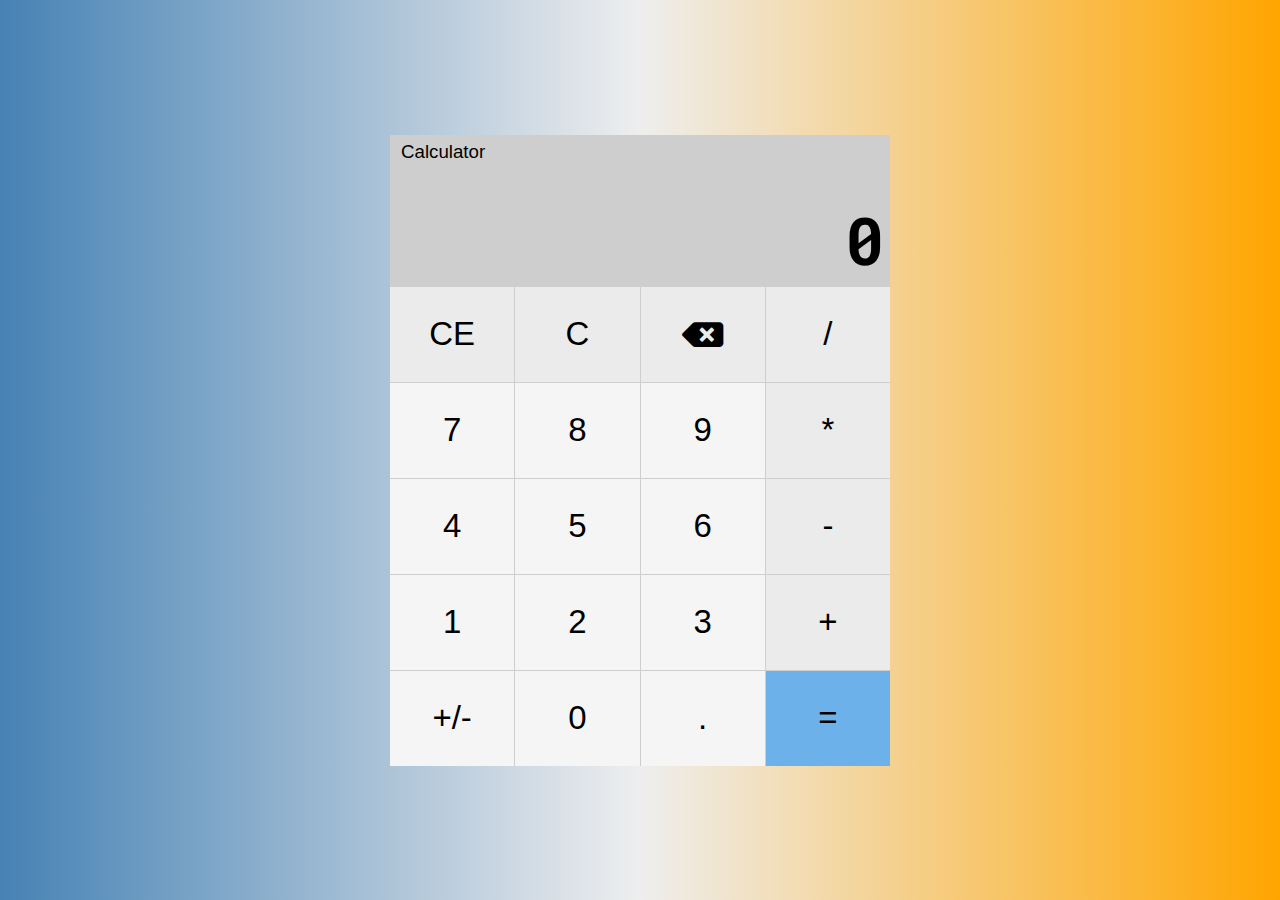
<file: calculator/index.html>
<!DOCTYPE html>
<html lang="en">
  <head>
    <meta charset="UTF-8" />
    <meta http-equiv="X-UA-Compatible" content="IE=edge" />
    <meta name="viewport" content="width=device-width, initial-scale=1.0" />
    <title>Calculator</title>
    <link
      rel="stylesheet"
      href="https://cdnjs.cloudflare.com/ajax/libs/font-awesome/5.15.3/css/all.min.css"
      referrerpolicy="no-referrer"
    />
    <link rel="stylesheet" href="main.css" />
    <script src="main.js" defer></script>
  </head>
  <body>
    <main class="container">
      <header class="header">
        <h1>Calculator</h1>
      </header>
      <section class="display">
        <div class="previousvalue"></div>
        <input type="text" class="currentvalue" value="0" readonly />
      </section>

      <button class="clearEntry function">CE</button>
      <button class="clear function">C</button>
      <button class="delete function">
        <i class="fas fa-backspace"></i>
      </button>
      <button class="operator divide function">/</button>

      <button class="number">7</button>
      <button class="number">8</button>
      <button class="number">9</button>
      <button class="operator function">*</button>

      <button class="number">4</button>
      <button class="number">5</button>
      <button class="number">6</button>
      <button class="operator function">-</button>

      <button class="number">1</button>
      <button class="number">2</button>
      <button class="number">3</button>
      <button class="operator function">+</button>

      <button class="signChange">+/-</button>
      <button class="number">0</button>
      <button class="number">.</button>
      <button class="equals">=</button>
    </main>
  </body>
</html>
</file>
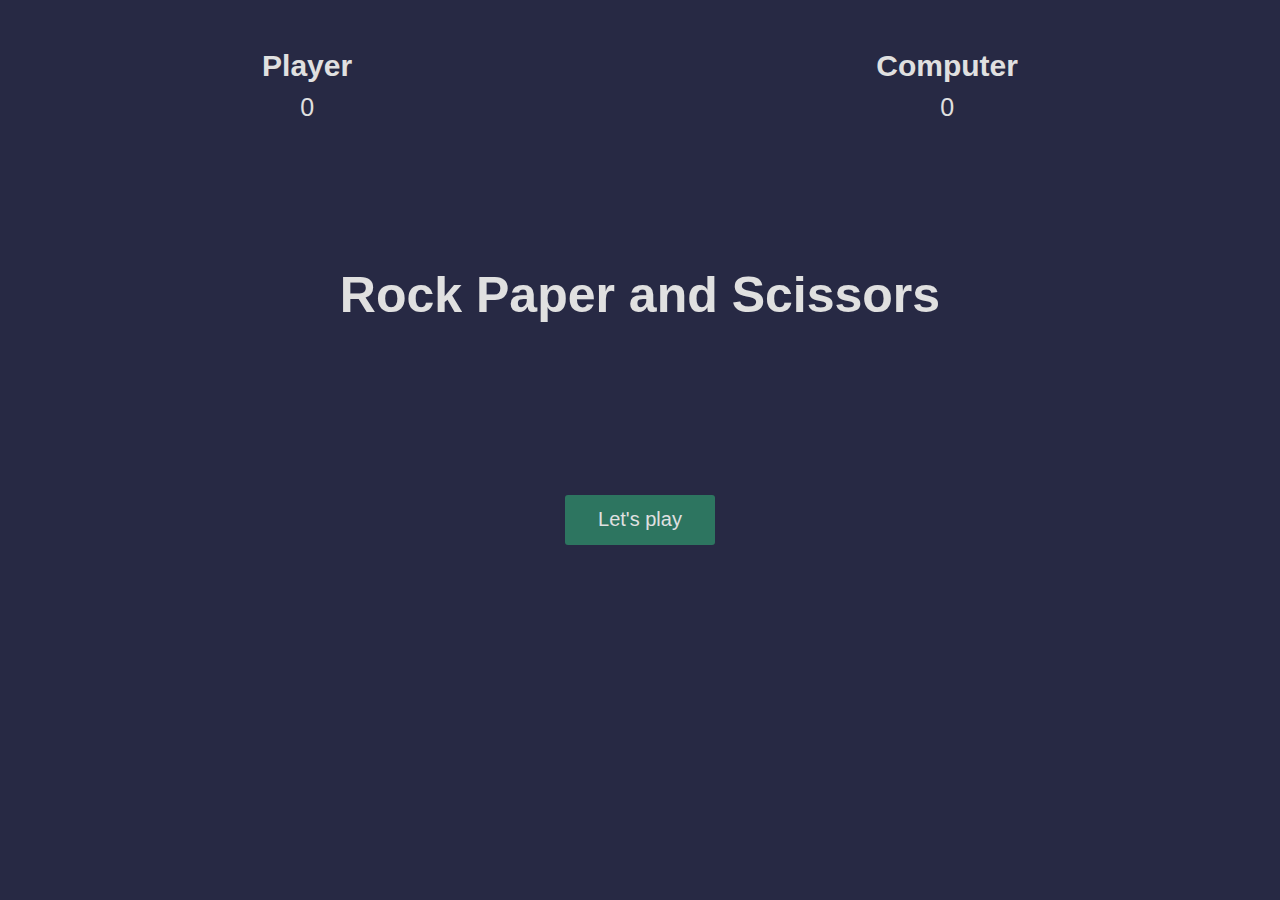
<file: RockPaperScissors/index.html>
<!DOCTYPE html>
<html lang="en">
  <head>
    <meta charset="UTF-8" />
    <meta http-equiv="X-UA-Compatible" content="IE=edge" />
    <meta name="viewport" content="width=device-width, initial-scale=1.0" />
    <title>Rock paper and scissors</title>
    <link rel="stylesheet" href="style.css" />
  </head>
  <body>
    <section class="game">
      <div class="score">
        <div class="player-score">
          <h2>Player</h2>
          <p>0</p>
        </div>
        <div class="computer-score">
          <h2>Computer</h2>
          <p>0</p>
        </div>
      </div>

      <div class="intro">
        <h1>Rock Paper and Scissors</h1>
        <button>Let's play</button>
      </div>

      <div class="match fadeOut">
        <h2 class="winner">Choose an option</h2>
        <div class="hands">
          <img class="player-hand" src="./assets/rock.png" alt="" />
          <img class="computer-hand" src="./assets/rock.png" alt="" />
        </div>
        <div class="options">
          <button class="rock">rock</button>
          <button class="paper">paper</button>
          <button class="scissors">scissors</button>
        </div>
      </div>
    </section>
    <script src="app.js"></script>
  </body>
</html>
</file>
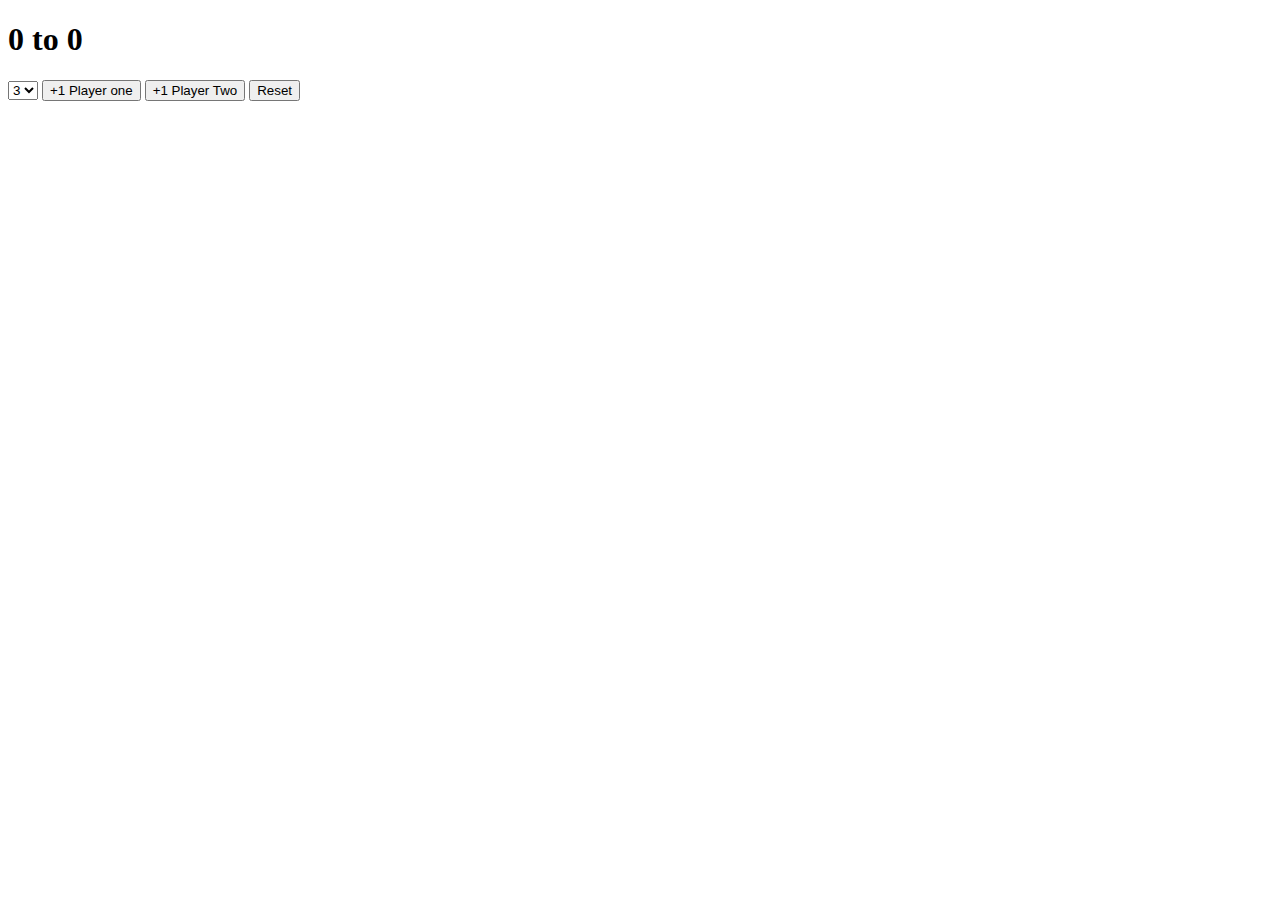
<file: scoreKeeper/index.html>
<!DOCTYPE html>
<html lang="en">
  <head>
    <meta charset="UTF-8" />
    <meta http-equiv="X-UA-Compatible" content="IE=edge" />
    <meta name="viewport" content="width=device-width, initial-scale=1.0" />
    <title>Score Keeper</title>

    <style>
      .winner {
        color: green;
      }
      .loser {
        color: red;
      }
    </style>
  </head>
  <body>
    <h1><span id="p1Display">0</span> to <span id="p2Display">0</span></h1>
    <select name="" id="playto">
      <option value="3">3</option>
      <option value="4">4</option>
      <option value="5">5</option>
      <option value="6">6</option>
      <option value="7">7</option>
      <option value="8">8</option>
    </select>
    <button id="p1Button">+1 Player one</button>
    <button id="p2Button">+1 Player Two</button>
    <button id="reset">Reset</button>

    <script src="app.js"></script>
  </body>
</html>
</file>
<file: calculator/main.css>
@import url('https://fonts.googleapis.com/css2?family=Roboto+Mono&display=swap');

* {
  margin: 0;
  padding: 0;
  box-sizing: border-box;
}

html {
  font-size: 16px;
  font-family: 'roboto Mono', monospace;
  color: #000;
}

body {
  width: 100vw;
  height: 100vh;
  background: #fff;
  background: linear-gradient(
    90deg,
    rgba(255, 255, 255, 1) 0%,
    rgba(70, 130, 180, 1) 0%,
    rgba(238, 238, 238, 1) 50%,
    rgba(255, 165, 0, 1) 100%
  );
  display: grid;
  place-content: center;
}

.container {
  width: 90vw;
  max-width: 500px;
  background-color: #cecece;
  display: grid;
  gap: 1px;
  grid-template-areas:
    'header header header header'
    'display display display display';
  grid-template-columns: repeat(4, minmax(0, 1fr));
  grid-template-rows: 20px minmax(120px, auto) repeat(5, minmax(0, 70px));
}

.container:focus-within {
  background-color: rgba(225, 225, 225, 0.5);
}

.header {
  grid-area: header;
  padding: 0.25rem 0.5rem;
  display: flex;
  align-items: center;
}

.header > h1 {
  font-family: 'Franklin Gothic Medium', 'Arial Narrow', Arial, sans-serif;
  font-size: 0.85rem;
  font-weight: normal;
}

.display {
  grid-area: display;
  padding: 3px 5px;
  display: flex;
  justify-content: space-between;
  flex-direction: column;
}

.previousvalue {
  display: flex;
  justify-content: flex-end;
  align-items: center;
  height: 1rem;
}

.currentvalue {
  font-size: 3rem;
  font-weight: bolder;
  background-color: transparent;
  border: none;
  outline: none;
  text-align: right;
  font-family: 'Roboto Mono', monospace;
}

button {
  display: grid;
  place-content: center;
  font-size: 1.5rem;
  padding: 0.5rem;
  background-color: whitesmoke;
  border: none;
  outline: none;
}

button:hover,
button:active {
  background-color: rgba(255, 255, 255, 0.2);
}

.function {
  background-color: rgb(235, 235, 235);
}

.equals {
  background-color: rgb(108, 177, 233);
}

.equals:hover,
.equals:active {
  background-color: steelblue;
  filter: brightness(120%);
}

@media screen and (min-width: 768px) {
  html {
    font-size: 22px;
  }
  .container {
    grid-template-rows: 35px minmax(95px, auto) repeat(5, minmax(0, 95px));
  }
}
</file>
<file: RockPaperScissors/style.css>
* {
  margin: 0;
  padding: 0;
  box-sizing: border-box;
}

section {
  height: 100vh;
  background-color: rgb(39, 41, 68);
  font-family: sans-serif;
}

.score {
  color: rgb(224, 224, 224);
  height: 20vh;
  display: flex;
  justify-content: space-around;
  align-items: center;
}

.score h2 {
  font-size: 30px;
}

.score p {
  text-align: center;
  padding: 10px;
  font-size: 25px;
}

.intro {
  color: rgb(224, 224, 224);
  height: 50vh;
  display: flex;
  flex-direction: column;
  align-items: center;
  justify-content: space-around;
  transition: opacity 0.5s ease;
}

.intro h1 {
  font-size: 50px;
}

.intro button,
.match button {
  width: 150px;
  height: 50px;
  background: none;
  border: none;
  color: rgb(224, 224, 224);
  font-size: 20px;
  background: rgb(45, 117, 96);
  border-radius: 3px;
  cursor: pointer;
}

.match {
  position: absolute;
  top: 50%;
  left: 50%;
  transform: translate(-50%, -50%);
  transition: opacity 0.5s ease 0.5s;
}

.winner {
  color: rgb(224, 224, 224);
  text-align: center;
  font-size: 50px;
}

.hands,
.options {
  display: flex;
  justify-content: space-around;
  align-items: center;
}

.player-hand {
  transform: rotateY(180deg);
}

div.fadeOut {
  opacity: 0;
  pointer-events: none;
}

div.fadeIn {
  opacity: 1;
  pointer-events: all;
}
</file>
